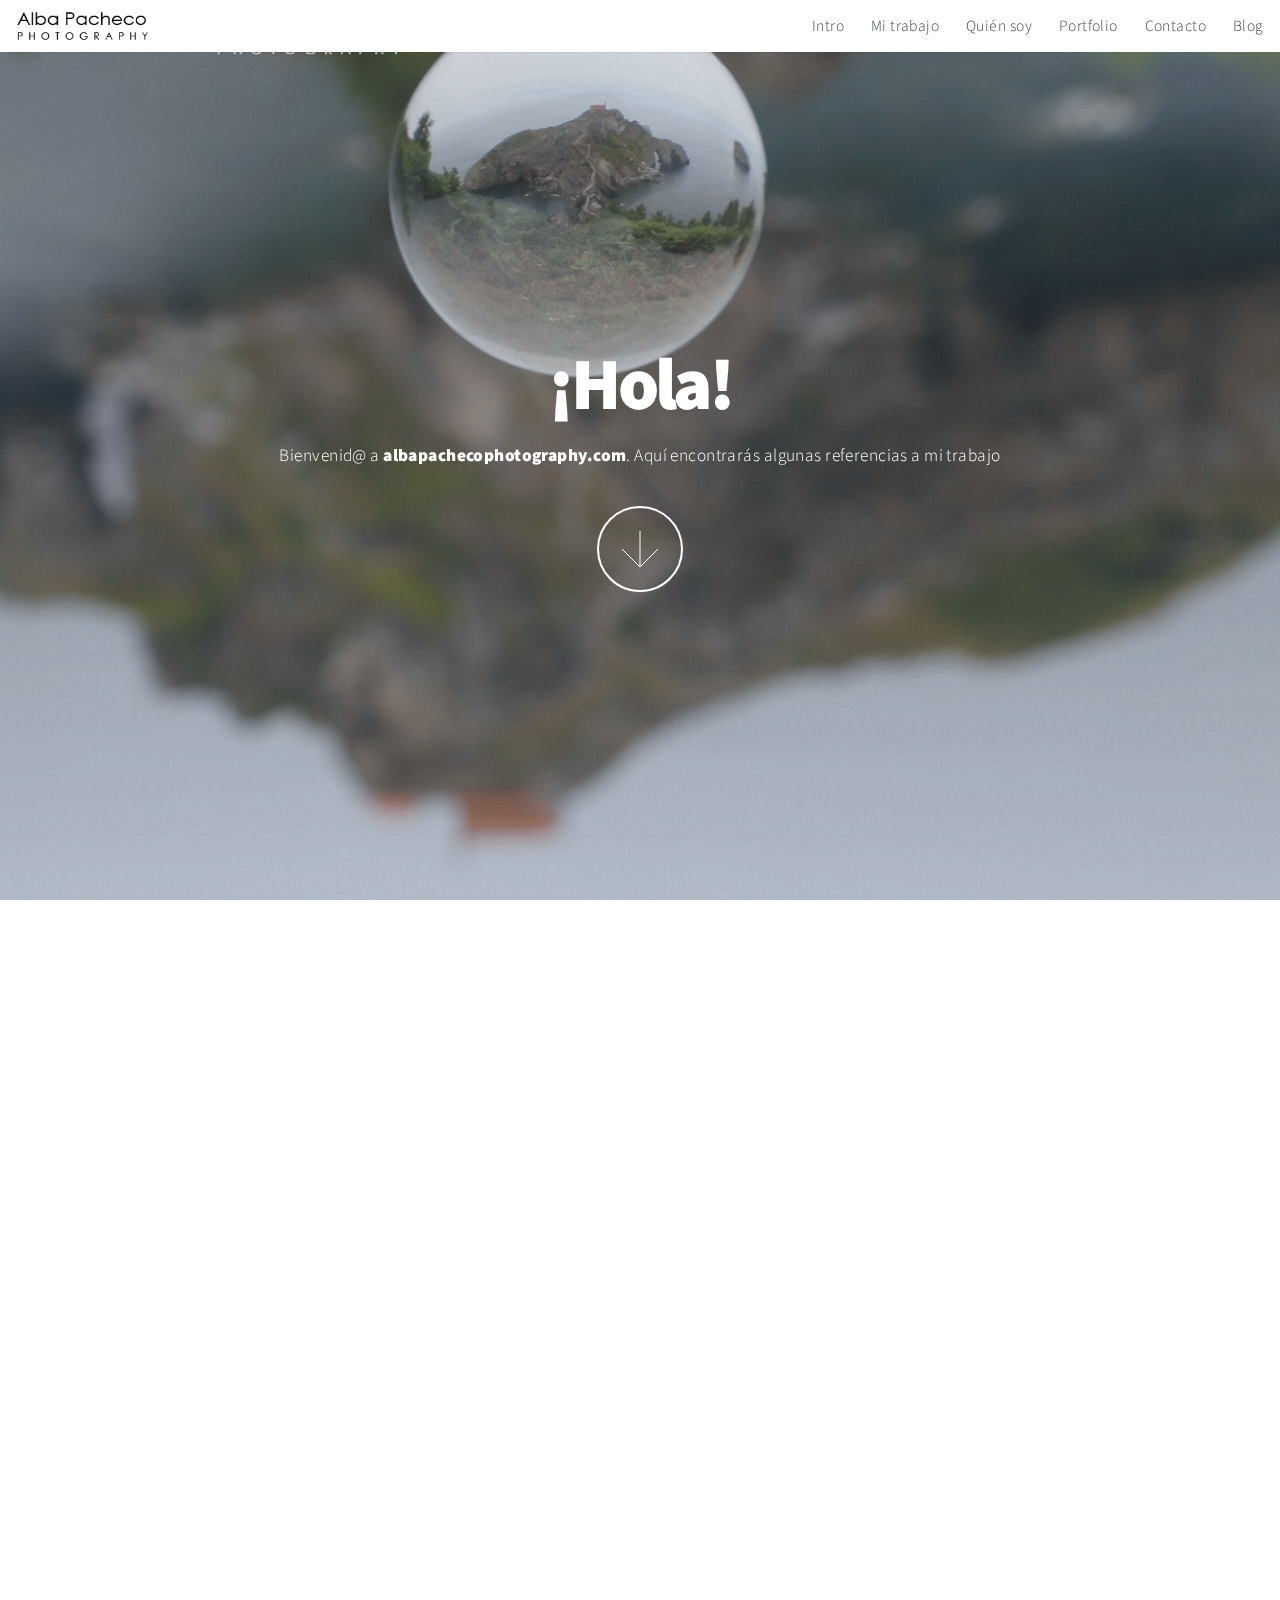
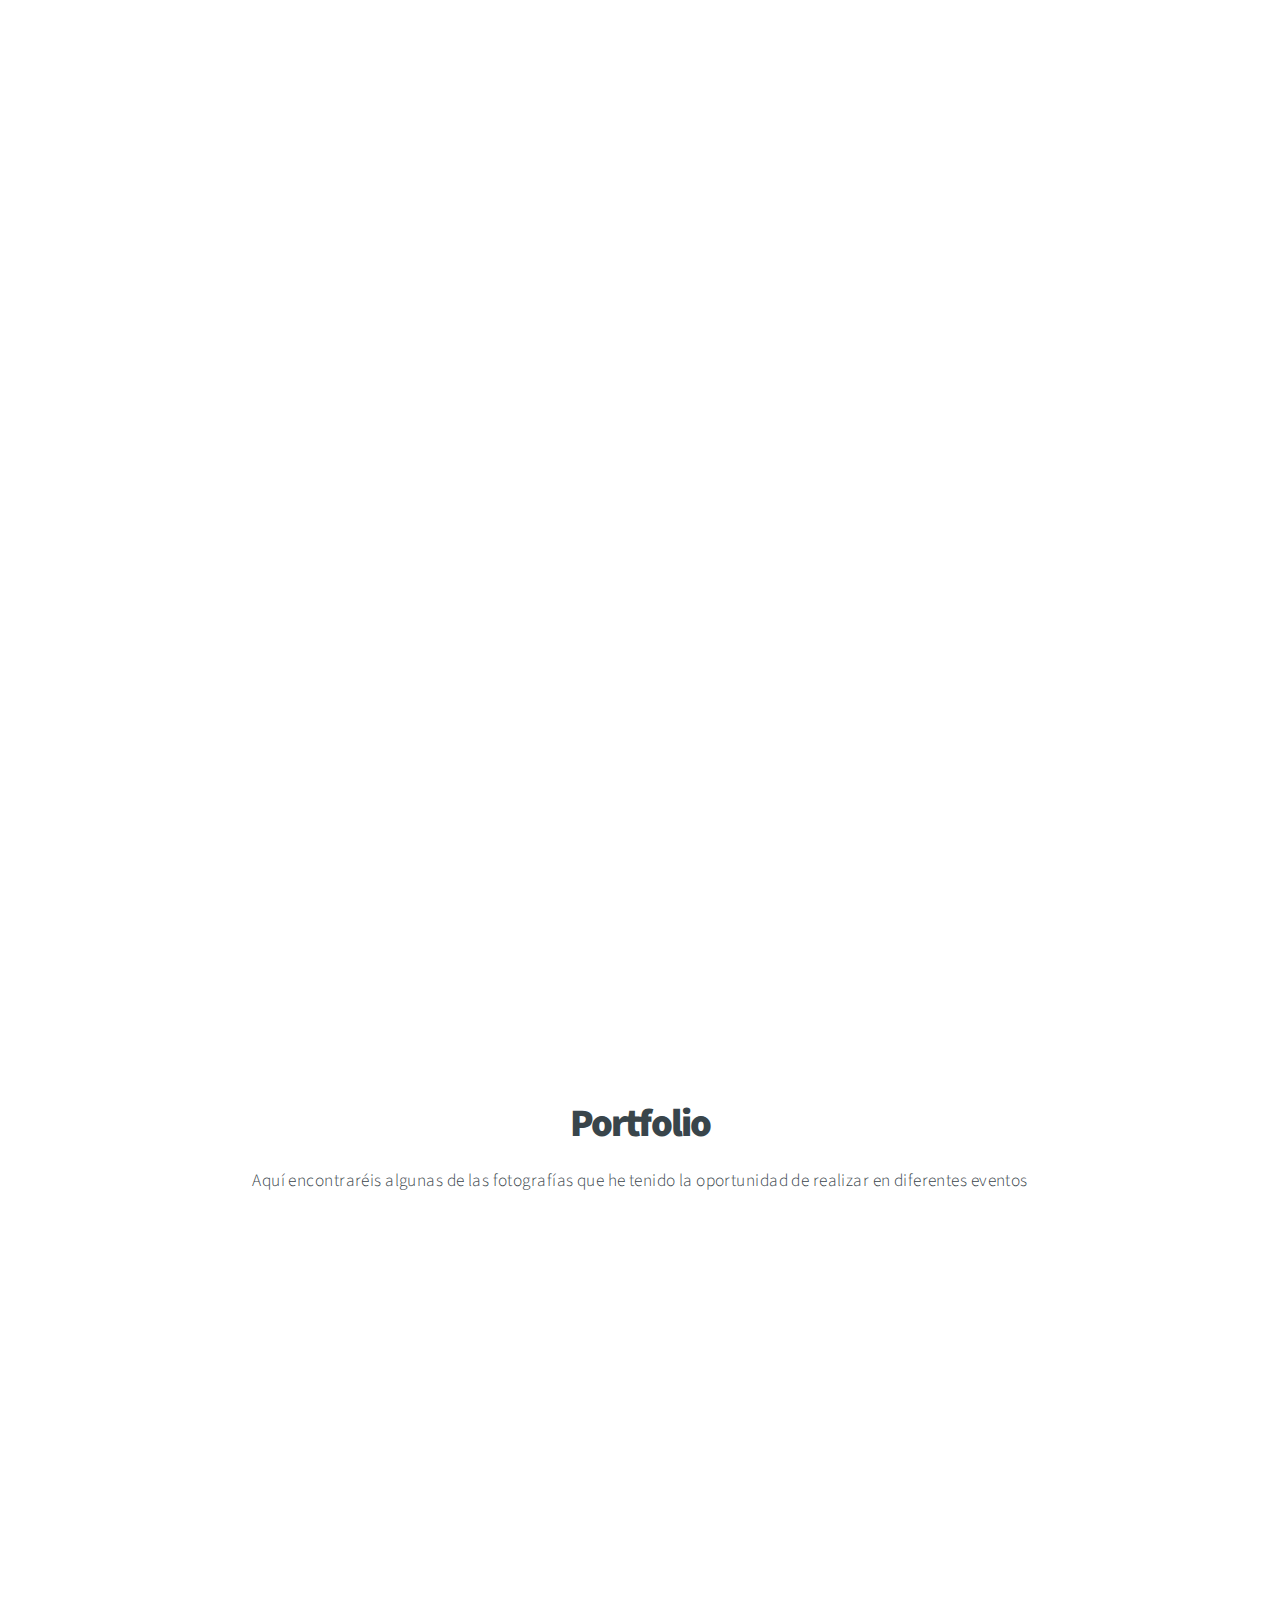
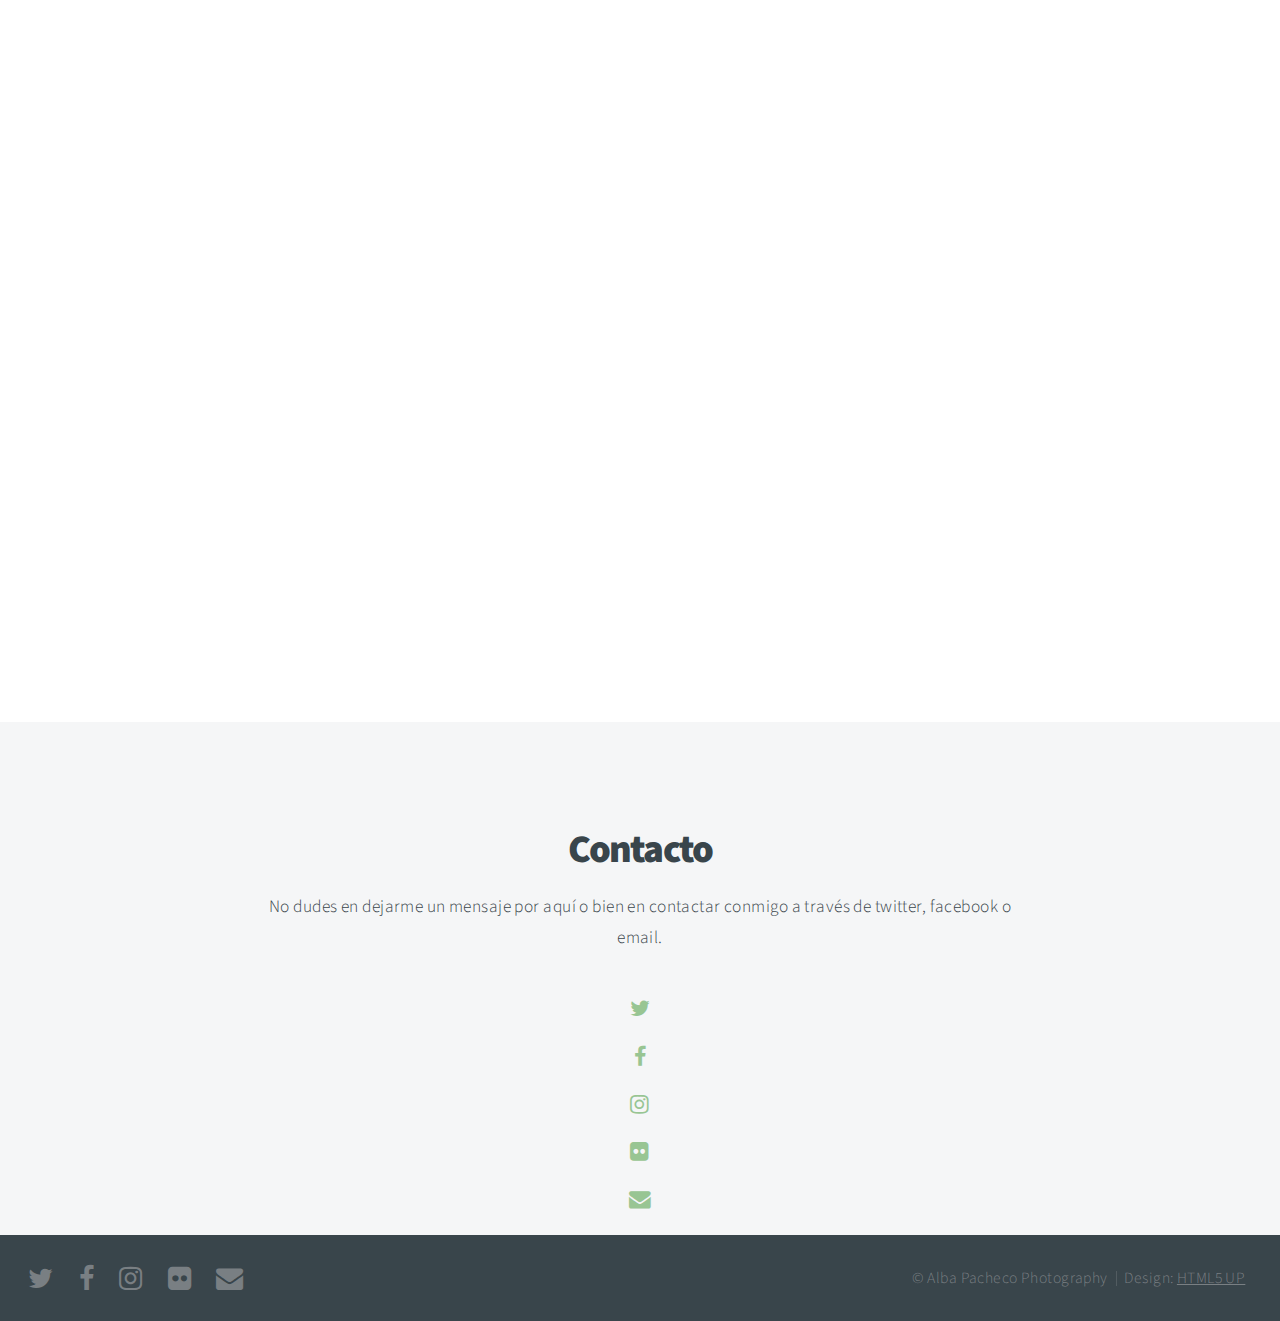
<file: index.html>
<!DOCTYPE HTML>
<!--
	Big Picture by HTML5 UP
	html5up.net | @ajlkn
	Free for personal and commercial use under the CCA 3.0 license (html5up.net/license)
-->
<html>
	<head>
		<title>Alba Pacheco Photography</title>
		<meta charset="utf-8" />
		<meta name="viewport" content="width=device-width, initial-scale=1" />
		<!--[if lte IE 8]><script src="assets/js/ie/html5shiv.js"></script><![endif]-->
		<link rel="stylesheet" href="assets/css/main.css" />
		<!--[if lte IE 8]><link rel="stylesheet" href="assets/css/ie8.css" /><![endif]-->
		<!--[if lte IE 9]><link rel="stylesheet" href="assets/css/ie9.css" /><![endif]-->
        <link rel="shortcut icon" type="image/ico" href="favicon.ico"/>
	</head>
	<body>

		<!-- Header -->
			<header id="header">
				<img src="images/logo.png" title="AlbaPachecoPhotography" alt="" />
				<nav>
					<ul>
						<li><a href="#intro">Intro</a></li>
						<li><a href="#one">Mi trabajo</a></li>
						<li><a href="#two">Quién soy</a></li>
						<li><a href="#work">Portfolio</a></li>
						<li><a href="#contact">Contacto</a></li>
						<li><a href="http://miesconditeysusfotos.blogspot.com.es/">Blog</a></li>							
					</ul>
				</nav>
			</header>

		<!-- Intro -->
			<section id="intro" class="main style1 dark fullscreen">
				<div class="content">
					<header>
						<h2>¡Hola!</h2>
					</header>
					<p>Bienvenid@ a <strong>albapachecophotography.com</strong>. Aquí encontrarás algunas referencias a mi trabajo</p>
					<footer>
						<a href="#one" class="button style2 down">More</a>
					</footer>
				</div>
			</section>

		<!-- One -->
			<section id="one" class="main style2 right dark fullscreen">
				<div class="content box style2">
					<header>
						<h2>Mi Trabajo</h2>
					</header>
					<p>Realizo fotografías en eventos deportivos, colaboro periódicamente con <a href="http://www.encancha.com/fotos/perfil218.html">encancha.com</a>,
                    donde también puedes encontrar mis fotografías. Además, realizo fotografías para <a href="http://www.duraninternational.com/"> Duran International Sports Management </a> </p>
				</div>
				<a href="#two" class="button style2 down anchored">Next</a>
			</section>

		<!-- Two -->
			<section id="two" class="main style2 left dark fullscreen">
				<div class="content box style2">
					<header>
						<h2>Quien Soy</h2>
					</header>
					<p>Alba Pacheco, amante de la fotografía y el baloncesto. Aprendiendo cada día más de este mundo. 
					<br>
					<br>Soy técnico de Laboratorio de Imagen (realizado en la escuela privada CES) y actualmente estoy cursando el Ciclo Superior de 
					Iluminación, Captación y Tratamiento de la Imagen en Móstoles</p>
				</div>
				<a href="#work" class="button style2 down anchored">Next</a>
			</section>

		<!-- Work -->
			<section id="work" class="main style3 primary">
				<div class="content">
					<header>
						<h2>Portfolio</h2>
						<p>Aquí encontraréis algunas de las fotografías que he tenido la oportunidad de realizar en diferentes eventos</p>
					</header>

					<!-- Gallery  -->
						<div class="gallery">
							<article class="from-left">
								<a href="images/fulls/01.jpg" class="image fit"><img src="images/thumbs/01.jpg" title="Selección Española de Baloncesto" alt="" /></a>
							</article>
							<article class="from-right">
								<a href="images/fulls/02chema6.jpg" class="image fit"><img src="images/thumbs/02chema6.jpg" title="Duran International Sports Management" alt="" /></a>
							</article>
							<article class="from-left">
								<a href="images/fulls/03.jpg" class="image fit"><img src="images/thumbs/03.jpg" title="Toy Story" alt="" /></a>
							</article>
							<article class="from-right">
								<a href="images/fulls/04.jpg" class="image fit"><img src="images/thumbs/04.jpg" title="San Mamés (Bilbao)" alt="" /></a>
							</article>
							<article class="from-left">
								<a href="images/fulls/05Mundial1.jpg" class="image fit"><img src="images/thumbs/05Mundial1.jpg" title="World Basketball Championship 2014 (Madrid)" alt="" /></a>
							</article>
							<article class="from-right">
								<a href="images/fulls/06Luka1.jpg" class="image fit"><img src="images/thumbs/06Luka1.jpg" title="Real Madrid" alt="" /></a>
							</article>
							<article class="from-left">
								<a href="images/fulls/07.jpg" class="image fit"><img src="images/thumbs/07.jpg" title="Amanecer (Almería)" alt="" /></a>
							</article>
							<article class="from-right">
								<a href="images/fulls/06.jpg" class="image fit"><img src="images/thumbs/06.jpg" title="Victoria Alada" alt="" /></a>
							</article>
						</div>

				</div>
			</section>
			
		<!-- Contact -->
			<section id="contact" class="main style3 secondary">
				<div class="content">
					<header>
						<h2>Contacto</h2>
						<p>No dudes en dejarme un mensaje por aquí o bien en contactar conmigo a través de twitter, facebook o email.</p>
					</header>
					<div class="contact">
						<ul class="contact_actions">
							<ul><a href="https://twitter.com/alba_pache" class="icon fa-twitter"><span class="label">Twitter</span></a></ul>
							<ul><a href="https://www.facebook.com/albapacheco.93" class="icon fa-facebook"><span class="label">Facebook</span></a></ul>
							<ul><a href="https://www.instagram.com/alba_pache" class="icon fa-instagram"><span class="label">Instagram</span></a></ul>	
							<ul><a href="https://www.flickr.com/photos/albapacheco/" class="icon fa-flickr"><span class="label">Flickr</span></a></ul>							
							<ul><a href="mailto:albapachecophotograpy@gmail.com" class="icon fa-envelope"><span class="label">Mail</span></a></ul>

						</ul>

					</div>
				</div>
			</section>

		<!-- Footer -->
			<footer id="footer">

				<!-- Icons -->
					<ul class="actions">
						<li><a href="https://twitter.com/alba_pache" class="icon fa-twitter"><span class="label">Twitter</span></a></li>
						<li><a href="https://www.facebook.com/albapacheco.93" class="icon fa-facebook"><span class="label">Facebook</span></a></li>
						<li><a href="https://www.instagram.com/alba_pache" class="icon fa-instagram"><span class="label">Instagram</span></a></li>
						<li><a href="https://www.flickr.com/photos/albapacheco/" class="icon fa-flickr"><span class="label">Flickr</span></a></li>						
						<li><a href="mailto:albapachecophotograpy@gmail.com" class="icon fa-envelope"><span class="label">Mail</span></a></li>
					</ul>

				<!-- Menu -->
					<ul class="menu">
						<li>&copy; Alba Pacheco Photography</li><li>Design: <a href="https://html5up.net">HTML5 UP</a></li>
					</ul>

			</footer>

		<!-- Scripts -->
			<script src="assets/js/jquery.min.js"></script>
			<script src="assets/js/jquery.poptrox.min.js"></script>
			<script src="assets/js/jquery.scrolly.min.js"></script>
			<script src="assets/js/jquery.scrollex.min.js"></script>
			<script src="assets/js/skel.min.js"></script>
			<script src="assets/js/util.js"></script>
			<!--[if lte IE 8]><script src="assets/js/ie/respond.min.js"></script><![endif]-->
			<script src="assets/js/main.js"></script>
			<script>
 				(function(i,s,o,g,r,a,m){i['GoogleAnalyticsObject']=r;i[r]=i[r]||function(){
				(i[r].q=i[r].q||[]).push(arguments)},i[r].l=1*new Date();a=s.createElement(o),
  				m=s.getElementsByTagName(o)[0];a.async=1;a.src=g;m.parentNode.insertBefore(a,m)
  				})(window,document,'script','https://www.google-analytics.com/analytics.js','ga');

  				ga('create', 'UA-87318954-1', 'auto');
  				ga('send', 'pageview');

			</script>

	</body>
</html>
</file>
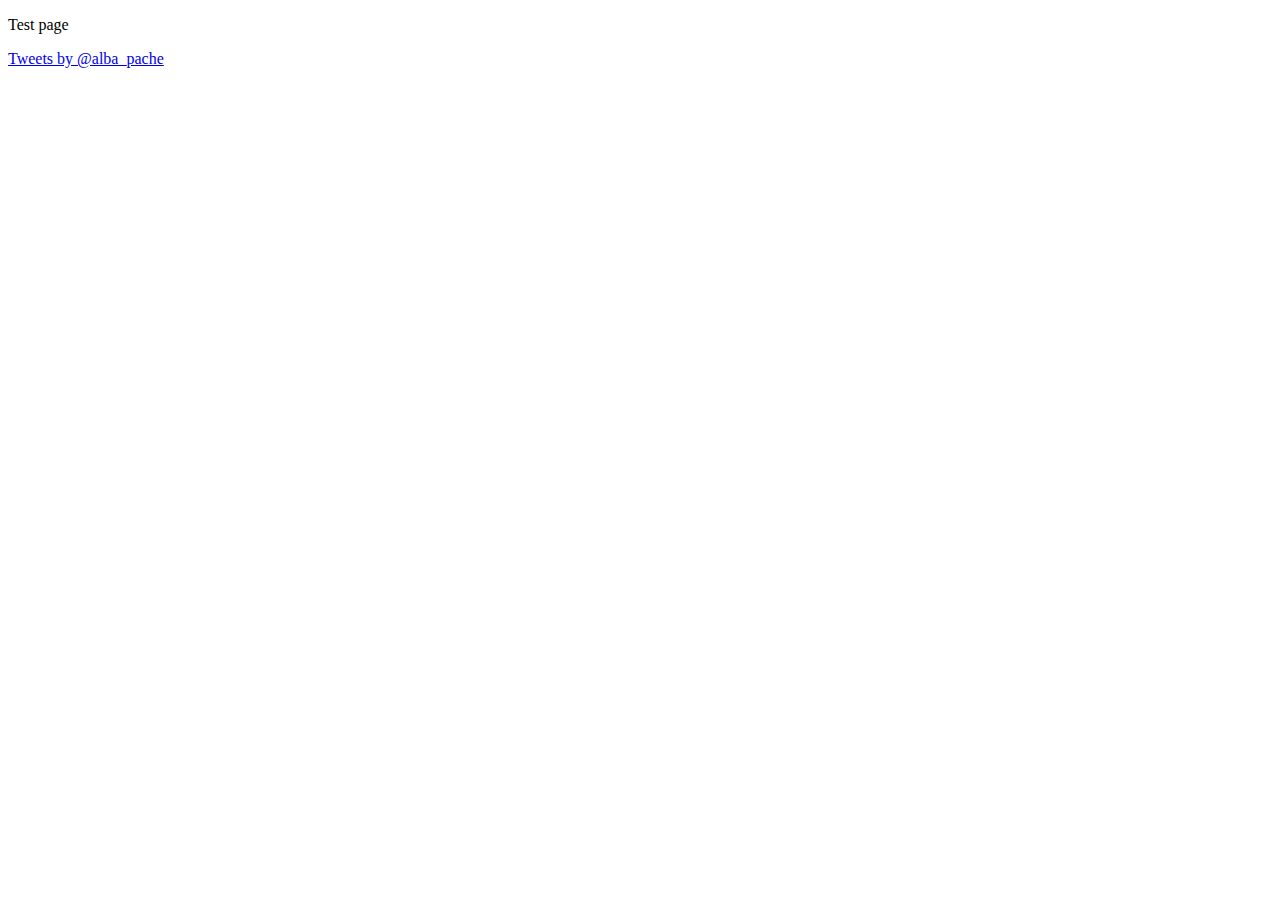
<file: test.html>
<!DOCTYPE HTML>
<html>
	<head>
		<title>Alba Pacheco Photography</title>
	</head>
	<body>
        <p>Test page</p>
        <a class="twitter-timeline"
              href="https://twitter.com/alba_pache">
            Tweets by @alba_pache
        </a>
	</body>
</html>
</file>
<file: assets/css/ie8.css>
/*
	Big Picture by HTML5 UP
	html5up.net | @ajlkn
	Free for personal and commercial use under the CCA 3.0 license (html5up.net/license)
*/

/* Form */

	form input[type="text"],
	form input[type="email"],
	form input[type="password"],
	form select,
	form textarea {
		position: relative;
		-ms-behavior: url("assets/js/ie/PIE.htc");
		border: solid 1px;
	}

/* Button */

	input[type="button"],
	input[type="submit"],
	input[type="reset"],
	.button,
	button {
		position: relative;
		-ms-behavior: url("assets/js/ie/PIE.htc");
	}

		input[type="button"].down,
		input[type="submit"].down,
		input[type="reset"].down,
		.button.down,
		button.down {
			text-indent: 0;
		}

/* Footer */

	#footer {
		color: #fff;
	}

/* Intro */

	#intro {
		-ms-behavior: url("assets/js/ie/backgroundsize.min.htc");
		background: url("../../images/intro.jpg");
		background-size: cover;
	}

		#intro .content {
			position: relative;
			z-index: 1;
		}

		#intro:after {
			content: '';
			background: url("images/overlay.png");
			width: 100%;
			height: 100%;
			position: absolute;
			left: 0;
			top: 0;
		}

/* One */

	#one {
		-ms-behavior: url("assets/js/ie/backgroundsize.min.htc");
		background: url("../../images/one.jpg");
		background-size: cover;
	}

		#one .content {
			position: relative;
			z-index: 1;
		}

		#one.left:before, #one.right:after {
			content: '';
			background: url("images/overlay.png");
			width: 100%;
			height: 100%;
			position: absolute;
			left: 0;
			top: 0;
		}

/* Two */

	#two {
		-ms-behavior: url("assets/js/ie/backgroundsize.min.htc");
		background: url("../../images/two.jpg");
		background-size: cover;
	}

		#two .content {
			position: relative;
			z-index: 1;
		}

		#two.left:before, #two.right:after {
			content: '';
			background: url("images/overlay.png");
			width: 100%;
			height: 100%;
			position: absolute;
			left: 0;
			top: 0;
		}
</file>
<file: assets/css/ie9.css>
/*
	Big Picture by HTML5 UP
	html5up.net | @ajlkn
	Free for personal and commercial use under the CCA 3.0 license (html5up.net/license)
*/

/* Loader */

	body:before, body:after {
		display: none !important;
	}

/* Gallery */

	.gallery:after {
		content: '';
		display: block;
		clear: both;
	}

	.gallery article {
		float: left;
	}

/* Main */

	.main.fullscreen {
		min-height: 0;
	}

	.main.style1 > .content {
		margin: 0 auto;
	}

/* Poptrox */

	.poptrox-popup .loader {
		display: none !important;
	}
</file>
<file: assets/css/main.css>
@import url("https://fonts.googleapis.com/css?family=Source+Sans+Pro:300,900");
@import url("font-awesome.min.css");

/*
	Big Picture by HTML5 UP
	html5up.net | @ajlkn
	Free for personal and commercial use under the CCA 3.0 license (html5up.net/license)
*/

/* Reset */

	html, body, div, span, applet, object, iframe, h1, h2, h3, h4, h5, h6, p, blockquote, pre, a, abbr, acronym, address, big, cite, code, del, dfn, em, img, ins, kbd, q, s, samp, small, strike, strong, sub, sup, tt, var, b, u, i, center, dl, dt, dd, ol, ul, li, fieldset, form, label, legend, table, caption, tbody, tfoot, thead, tr, th, td, article, aside, canvas, details, embed, figure, figcaption, footer, header, hgroup, menu, nav, output, ruby, section, summary, time, mark, audio, video {
		margin: 0;
		padding: 0;
		border: 0;
		font-size: 100%;
		font: inherit;
		vertical-align: baseline;
	}

	article, aside, details, figcaption, figure, footer, header, hgroup, menu, nav, section {
		display: block;
	}

	body {
		line-height: 1;
	}

	ol, ul {
		list-style: none;
	}

	blockquote, q {
		quotes: none;
	}

	blockquote:before, blockquote:after, q:before, q:after {
		content: '';
		content: none;
	}

	table {
		border-collapse: collapse;
		border-spacing: 0;
	}

	body {
		-webkit-text-size-adjust: none;
	}

/* Box Model */

	*, *:before, *:after {
		-moz-box-sizing: border-box;
		-webkit-box-sizing: border-box;
		box-sizing: border-box;
	}

/* Basic */

	@-ms-viewport {
		width: device-width;
	}

	html {
		height: 100%;
	}

	body {
		background: #ffffff;
		height: 100%;
		min-width: 320px;
	}

		body.is-loading *, body.is-loading *:before, body.is-loading *:after {
			-moz-animation: none !important;
			-webkit-animation: none !important;
			-ms-animation: none !important;
			animation: none !important;
			-moz-transition: none !important;
			-webkit-transition: none !important;
			-ms-transition: none !important;
			transition: none !important;
		}

/* Spinner */

	@-moz-keyframes spinner-rotate {
		0% {
			-moz-transform: scale(1) rotate(0deg);
			-webkit-transform: scale(1) rotate(0deg);
			-ms-transform: scale(1) rotate(0deg);
			transform: scale(1) rotate(0deg);
		}

		100% {
			-moz-transform: scale(1) rotate(360deg);
			-webkit-transform: scale(1) rotate(360deg);
			-ms-transform: scale(1) rotate(360deg);
			transform: scale(1) rotate(360deg);
		}
	}

	@-webkit-keyframes spinner-rotate {
		0% {
			-moz-transform: scale(1) rotate(0deg);
			-webkit-transform: scale(1) rotate(0deg);
			-ms-transform: scale(1) rotate(0deg);
			transform: scale(1) rotate(0deg);
		}

		100% {
			-moz-transform: scale(1) rotate(360deg);
			-webkit-transform: scale(1) rotate(360deg);
			-ms-transform: scale(1) rotate(360deg);
			transform: scale(1) rotate(360deg);
		}
	}

	@-ms-keyframes spinner-rotate {
		0% {
			-moz-transform: scale(1) rotate(0deg);
			-webkit-transform: scale(1) rotate(0deg);
			-ms-transform: scale(1) rotate(0deg);
			transform: scale(1) rotate(0deg);
		}

		100% {
			-moz-transform: scale(1) rotate(360deg);
			-webkit-transform: scale(1) rotate(360deg);
			-ms-transform: scale(1) rotate(360deg);
			transform: scale(1) rotate(360deg);
		}
	}

	@keyframes spinner-rotate {
		0% {
			-moz-transform: scale(1) rotate(0deg);
			-webkit-transform: scale(1) rotate(0deg);
			-ms-transform: scale(1) rotate(0deg);
			transform: scale(1) rotate(0deg);
		}

		100% {
			-moz-transform: scale(1) rotate(360deg);
			-webkit-transform: scale(1) rotate(360deg);
			-ms-transform: scale(1) rotate(360deg);
			transform: scale(1) rotate(360deg);
		}
	}

/* Loader */

	@-moz-keyframes spinner-show {
		0% {
			opacity: 0;
		}

		100% {
			opacity: 1;
		}
	}

	@-webkit-keyframes spinner-show {
		0% {
			opacity: 0;
		}

		100% {
			opacity: 1;
		}
	}

	@-ms-keyframes spinner-show {
		0% {
			opacity: 0;
		}

		100% {
			opacity: 1;
		}
	}

	@keyframes spinner-show {
		0% {
			opacity: 0;
		}

		100% {
			opacity: 1;
		}
	}

	@-moz-keyframes spinner-hide {
		0% {
			-moz-transform: scale(1) rotate(0deg);
			-webkit-transform: scale(1) rotate(0deg);
			-ms-transform: scale(1) rotate(0deg);
			transform: scale(1) rotate(0deg);
			color: #e5e6e7;
			z-index: 100001;
		}

		99% {
			-moz-transform: scale(0.5) rotate(360deg);
			-webkit-transform: scale(0.5) rotate(360deg);
			-ms-transform: scale(0.5) rotate(360deg);
			transform: scale(0.5) rotate(360deg);
			color: #e5e6e7;
			z-index: 100001;
		}

		100% {
			-moz-transform: scale(0.5) rotate(360deg);
			-webkit-transform: scale(0.5) rotate(360deg);
			-ms-transform: scale(0.5) rotate(360deg);
			transform: scale(0.5) rotate(360deg);
			color: #e5e6e7;
			z-index: -1;
		}
	}

	@-webkit-keyframes spinner-hide {
		0% {
			-moz-transform: scale(1) rotate(0deg);
			-webkit-transform: scale(1) rotate(0deg);
			-ms-transform: scale(1) rotate(0deg);
			transform: scale(1) rotate(0deg);
			color: #e5e6e7;
			z-index: 100001;
		}

		99% {
			-moz-transform: scale(0.5) rotate(360deg);
			-webkit-transform: scale(0.5) rotate(360deg);
			-ms-transform: scale(0.5) rotate(360deg);
			transform: scale(0.5) rotate(360deg);
			color: #e5e6e7;
			z-index: 100001;
		}

		100% {
			-moz-transform: scale(0.5) rotate(360deg);
			-webkit-transform: scale(0.5) rotate(360deg);
			-ms-transform: scale(0.5) rotate(360deg);
			transform: scale(0.5) rotate(360deg);
			color: #e5e6e7;
			z-index: -1;
		}
	}

	@-ms-keyframes spinner-hide {
		0% {
			-moz-transform: scale(1) rotate(0deg);
			-webkit-transform: scale(1) rotate(0deg);
			-ms-transform: scale(1) rotate(0deg);
			transform: scale(1) rotate(0deg);
			color: #e5e6e7;
			z-index: 100001;
		}

		99% {
			-moz-transform: scale(0.5) rotate(360deg);
			-webkit-transform: scale(0.5) rotate(360deg);
			-ms-transform: scale(0.5) rotate(360deg);
			transform: scale(0.5) rotate(360deg);
			color: #e5e6e7;
			z-index: 100001;
		}

		100% {
			-moz-transform: scale(0.5) rotate(360deg);
			-webkit-transform: scale(0.5) rotate(360deg);
			-ms-transform: scale(0.5) rotate(360deg);
			transform: scale(0.5) rotate(360deg);
			color: #e5e6e7;
			z-index: -1;
		}
	}

	@keyframes spinner-hide {
		0% {
			-moz-transform: scale(1) rotate(0deg);
			-webkit-transform: scale(1) rotate(0deg);
			-ms-transform: scale(1) rotate(0deg);
			transform: scale(1) rotate(0deg);
			color: #e5e6e7;
			z-index: 100001;
		}

		99% {
			-moz-transform: scale(0.5) rotate(360deg);
			-webkit-transform: scale(0.5) rotate(360deg);
			-ms-transform: scale(0.5) rotate(360deg);
			transform: scale(0.5) rotate(360deg);
			color: #e5e6e7;
			z-index: 100001;
		}

		100% {
			-moz-transform: scale(0.5) rotate(360deg);
			-webkit-transform: scale(0.5) rotate(360deg);
			-ms-transform: scale(0.5) rotate(360deg);
			transform: scale(0.5) rotate(360deg);
			color: #e5e6e7;
			z-index: -1;
		}
	}

	@-moz-keyframes overlay-hide {
		0% {
			opacity: 1;
			z-index: 100000;
		}

		15% {
			opacity: 1;
			z-index: 100000;
		}

		99% {
			opacity: 0;
			z-index: 100000;
		}

		100% {
			opacity: 0;
			z-index: -1;
		}
	}

	@-webkit-keyframes overlay-hide {
		0% {
			opacity: 1;
			z-index: 100000;
		}

		15% {
			opacity: 1;
			z-index: 100000;
		}

		99% {
			opacity: 0;
			z-index: 100000;
		}

		100% {
			opacity: 0;
			z-index: -1;
		}
	}

	@-ms-keyframes overlay-hide {
		0% {
			opacity: 1;
			z-index: 100000;
		}

		15% {
			opacity: 1;
			z-index: 100000;
		}

		99% {
			opacity: 0;
			z-index: 100000;
		}

		100% {
			opacity: 0;
			z-index: -1;
		}
	}

	@keyframes overlay-hide {
		0% {
			opacity: 1;
			z-index: 100000;
		}

		15% {
			opacity: 1;
			z-index: 100000;
		}

		99% {
			opacity: 0;
			z-index: 100000;
		}

		100% {
			opacity: 0;
			z-index: -1;
		}
	}

	body {
		text-decoration: none;
	}

		body:before {
			-moz-animation: spinner-show 1.5s 1 0.25s ease forwards, spinner-hide 0.25s ease-in-out forwards !important;
			-webkit-animation: spinner-show 1.5s 1 0.25s ease forwards, spinner-hide 0.25s ease-in-out forwards !important;
			-ms-animation: spinner-show 1.5s 1 0.25s ease forwards, spinner-hide 0.25s ease-in-out forwards !important;
			animation: spinner-show 1.5s 1 0.25s ease forwards, spinner-hide 0.25s ease-in-out forwards !important;
			-moz-transform-origin: 50% 50%;
			-webkit-transform-origin: 50% 50%;
			-ms-transform-origin: 50% 50%;
			transform-origin: 50% 50%;
			-moz-osx-font-smoothing: grayscale;
			-webkit-font-smoothing: antialiased;
			font-family: FontAwesome;
			font-style: normal;
			font-weight: normal;
			text-transform: none !important;
			color: #e5e6e7;
			content: '\f1ce';
			cursor: default;
			display: block;
			font-size: 2em;
			height: 2em;
			left: 50%;
			line-height: 2em;
			margin: -1em 0 0 -1em;
			opacity: 0;
			position: fixed;
			text-align: center;
			top: 50%;
			width: 2em;
			z-index: -1;
		}

		body:after {
			-moz-animation: overlay-hide 1.5s ease-in forwards !important;
			-webkit-animation: overlay-hide 1.5s ease-in forwards !important;
			-ms-animation: overlay-hide 1.5s ease-in forwards !important;
			animation: overlay-hide 1.5s ease-in forwards !important;
			background: #ffffff;
			content: '';
			display: block;
			height: 100%;
			left: 0;
			opacity: 0;
			position: fixed;
			top: 0;
			width: 100%;
			z-index: -1;
		}

		body.is-loading:before {
			-moz-animation: spinner-show 1.5s 1 0.25s ease forwards, spinner-rotate 0.75s infinite linear !important;
			-webkit-animation: spinner-show 1.5s 1 0.25s ease forwards, spinner-rotate 0.75s infinite linear !important;
			-ms-animation: spinner-show 1.5s 1 0.25s ease forwards, spinner-rotate 0.75s infinite linear !important;
			animation: spinner-show 1.5s 1 0.25s ease forwards, spinner-rotate 0.75s infinite linear !important;
			z-index: 100001;
		}

		body.is-loading:after {
			-moz-animation: none !important;
			-webkit-animation: none !important;
			-ms-animation: none !important;
			animation: none !important;
			opacity: 1;
			z-index: 100000;
		}

	@media (-webkit-min-device-pixel-ratio: 2) {

		body:before {
			line-height: 2.025em;
		}

	}

/* Type */

	body, input, textarea, select {
		font-family: "Source Sans Pro", "sans-serif";
		font-weight: 300;
		font-size: 18pt;
		line-height: 1.75em;
		color: #39454b;
		letter-spacing: 0.025em;
	}

		@media screen and (max-width: 1920px) {

			body, input, textarea, select {
				font-size: 17pt;
			}

		}

		@media screen and (max-width: 1680px) {

			body, input, textarea, select {
				font-size: 15pt;
			}

		}

		@media screen and (max-width: 1280px) {

			body, input, textarea, select {
				font-size: 13pt;
			}

		}

		@media screen and (max-width: 1000px) {

			body, input, textarea, select {
				font-size: 13pt;
			}

		}

		@media screen and (max-width: 736px) {

			body, input, textarea, select {
				font-size: 12pt;
				line-height: 1.5em;
			}

		}

	h1, h2, h3, h4, h5, h6 {
		font-weight: 900;
		color: inherit;
		letter-spacing: -0.0325em;
	}

		h1 a, h2 a, h3 a, h4 a, h5 a, h6 a {
			color: inherit;
			text-decoration: none;
		}

	h2 {
		font-size: 2.25em;
		line-height: 1.25em;
		letter-spacing: -0.05em;
	}

	@media screen and (max-width: 736px) {

		h2 {
			font-size: 1.5em;
		}

	}

	strong, b {
		font-weight: 900;
		color: inherit;
	}

	em, i {
		font-style: italic;
	}

	a {
		-moz-transition: color 0.2s ease-in-out;
		-webkit-transition: color 0.2s ease-in-out;
		-ms-transition: color 0.2s ease-in-out;
		transition: color 0.2s ease-in-out;
		color: #98c593;
	}

	sub {
		position: relative;
		top: 0.5em;
		font-size: 0.8em;
	}

	sup {
		position: relative;
		top: -0.5em;
		font-size: 0.8em;
	}

	hr {
		border: 0;
		border-top: solid 1px #e5e6e7;
	}

	blockquote {
		border-left: solid 0.5em #e5e6e7;
		padding: 1em 0 1em 2em;
		font-style: italic;
	}

	p, ul, ol, dl, table {
		margin-bottom: 1em;
	}

/* Box */

	.box {
		background: #ffffff;
		color: #39454b;
		padding: 2em;
	}

		.box > :last-child {
			margin-bottom: 0;
		}

		.box.style2 {
			padding: 3.5em 2.5em 3.5em 2.5em;
		}

		@media screen and (max-width: 736px) {

			.box {
				padding: 1em;
			}

				.box.style2 {
					padding: 1.5em 1.25em 1.5em 1.25em;
					background-color: rgba(255, 255, 255, 0.9);
				}

		}

/* Button */

	input[type="button"],
	input[type="submit"],
	input[type="reset"],
	.button,
	button {
		-moz-appearance: none;
		-webkit-appearance: none;
		-ms-appearance: none;
		appearance: none;
		-moz-transition: background-color 0.2s ease-in-out;
		-webkit-transition: background-color 0.2s ease-in-out;
		-ms-transition: background-color 0.2s ease-in-out;
		transition: background-color 0.2s ease-in-out;
		background-color: #98c593;
		border: 0;
		border-radius: 3.5em;
		color: #ffffff;
		cursor: pointer;
		display: inline-block;
		height: 3.5em;
		line-height: 3.5em;
		outline: 0;
		padding: 0 2em 0 2em;
		position: relative;
		text-align: center;
		text-decoration: none;
	}

		input[type="button"].down,
		input[type="submit"].down,
		input[type="reset"].down,
		.button.down,
		button.down {
			width: 5em;
			height: 5em;
			line-height: 4.5em;
			padding: 0;
			background-image: url("images/dark-arrow.svg");
			background-position: center center;
			background-repeat: no-repeat;
			text-indent: -10em;
			overflow: hidden;
		}

			input[type="button"].down.anchored,
			input[type="submit"].down.anchored,
			input[type="reset"].down.anchored,
			.button.down.anchored,
			button.down.anchored {
				bottom: 0;
				border-bottom: 0;
				border-radius: 3em 3em 0 0;
				height: 4.5em;
				margin-left: -2.5em;
			}

		input[type="button"].anchored,
		input[type="submit"].anchored,
		input[type="reset"].anchored,
		.button.anchored,
		button.anchored {
			position: absolute;
			left: 50%;
		}

		input[type="button"]:hover,
		input[type="submit"]:hover,
		input[type="reset"]:hover,
		.button:hover,
		button:hover {
			background-color: #a8cea4;
		}

		input[type="button"]:active,
		input[type="submit"]:active,
		input[type="reset"]:active,
		.button:active,
		button:active {
			background-color: #88bc82;
		}

		input[type="button"].style2,
		input[type="submit"].style2,
		input[type="reset"].style2,
		.button.style2,
		button.style2 {
			background-color: transparent;
			border: solid 2px #e5e6e7;
			color: inherit;
		}

			input[type="button"].style2:hover,
			input[type="submit"].style2:hover,
			input[type="reset"].style2:hover,
			.button.style2:hover,
			button.style2:hover {
				background-color: rgba(229, 230, 231, 0.25);
			}

			input[type="button"].style2:active,
			input[type="submit"].style2:active,
			input[type="reset"].style2:active,
			.button.style2:active,
			button.style2:active {
				background-color: rgba(229, 230, 231, 0.375);
			}

			input[type="button"].style2.down,
			input[type="submit"].style2.down,
			input[type="reset"].style2.down,
			.button.style2.down,
			button.style2.down {
				background-image: url("images/arrow.svg");
			}

/* Form */

	form {
		margin: 0 0 2em 0;
	}

		form .field {
			margin: 0 0 1.5em 0;
		}

			form .field.half {
				width: 50%;
				float: left;
				padding: 0 0 0 0.75em;
			}

				form .field.half.first {
					padding: 0 0.75em 0 0;
				}

		form > .actions {
			margin: 1.5em 0 0 0 !important;
		}

		@media screen and (max-width: 736px) {

			form .field {
				margin: 0 0 1em 0;
			}

				form .field.half {
					padding: 0 0 0 0.5em;
				}

					form .field.half.first {
						padding: 0 0.5em 0 0;
					}

			form > .actions {
				margin: 1em 0 0 0 !important;
			}

		}

		@media screen and (max-width: 480px) {

			form .field.half {
				width: 100%;
				float: none;
				padding: 0;
			}

				form .field.half.first {
					padding: 0;
				}

		}

	label {
		display: block;
	}

	input[type="text"],
	input[type="password"],
	input[type="email"],
	input[type="tel"],
	input[type="phone"],
	input[type="search"],
	select,
	textarea {
		-moz-appearance: none;
		-webkit-appearance: none;
		-ms-appearance: none;
		appearance: none;
		-moz-transition: border-color 0.2s ease-in-out, color 0.2s ease-in-out;
		-webkit-transition: border-color 0.2s ease-in-out, color 0.2s ease-in-out;
		-ms-transition: border-color 0.2s ease-in-out, color 0.2s ease-in-out;
		transition: border-color 0.2s ease-in-out, color 0.2s ease-in-out;
		color: #39454b;
		display: block;
		width: 100%;
		padding: 0.65em 0.75em;
		background: none;
		border: solid 2px #e5e6e7;
		color: inherit;
		border-radius: 0.5em;
		outline: none;
	}

		input[type="text"]:focus,
		input[type="password"]:focus,
		input[type="email"]:focus,
		input[type="tel"]:focus,
		input[type="phone"]:focus,
		input[type="search"]:focus,
		select:focus,
		textarea:focus {
			border-color: #9ac8e9;
		}

	input[type="text"],
	input[type="password"],
	input[type="email"],
	input[type="tel"],
	input[type="phone"],
	input[type="search"],
	select {
		line-height: 1.35em;
	}

	textarea {
		min-height: 8em;
	}

	::-moz-focus-inner {
		border: 0;
	}

	::-webkit-input-placeholder {
		opacity: 0.375;
	}

	:-moz-placeholder {
		opacity: 0.375;
	}

	::-moz-placeholder {
		opacity: 0.375;
	}

	:-ms-input-placeholder {
		opacity: 0.375;
	}

	.formerize-placeholder {
		opacity: 0.375;
	}

/* Icon */

	.icon {
		text-decoration: none;
	}

		.icon:before {
			display: inline-block;
			font-family: FontAwesome;
			font-size: 1.25em;
			text-decoration: none;
			font-style: normal;
			font-weight: normal;
			line-height: 1;
			-webkit-font-smoothing: antialiased;
			-moz-osx-font-smoothing: grayscale;
		}

		.icon > .label {
			display: none;
		}

/* Image */

	.image {
		position: relative;
		display: inline-block;
	}

		.image:before {
			content: '';
			position: absolute;
			left: 0;
			top: 0;
			width: 100%;
			height: 100%;
		}

		.image img {
			display: block;
			width: 100%;
		}

		.image.featured {
			display: block;
			width: 100%;
			margin: 0 0 2em 0;
		}

		.image.fit {
			display: block;
			width: 100%;
		}

		.image.left {
			float: left;
			margin: 0 2em 2em 0;
		}

		.image.centered {
			display: block;
			margin: 0 0 2em 0;
		}

			.image.centered img {
				margin: 0 auto;
				width: auto;
			}

/* List */

	ul.default {
		list-style: disc;
		padding-left: 1em;
	}

		ul.default li {
			padding-left: 0.5em;
		}

	ul.icons {
		cursor: default;
	}

		ul.icons li {
			display: inline-block;
		}

		ul.icons a {
			display: inline-block;
			width: 2em;
			height: 2em;
			line-height: 2em;
			text-align: center;
			border: 0;
		}

	ul.menu {
		cursor: default;
	}

		ul.menu li {
			display: inline-block;
			line-height: 1em;
			border-left: solid 1px #e5e6e7;
			padding: 0 0 0 0.5em;
			margin: 0 0 0 0.5em;
		}

			ul.menu li:first-child {
				border-left: 0;
				padding-left: 0;
				margin-left: 0;
			}

	ul.actions {
		cursor: default;
	}

		ul.actions li {
			display: inline-block;
			margin: 0 0 0 0.5em;
		}

			ul.actions li:first-child {
				margin-left: 0;
			}

	ol.default {
		list-style: decimal;
		padding-left: 1.25em;
	}

		ol.default li {
			padding-left: 0.25em;
		}

/* Sections/Article */

	header {
		margin-bottom: 1em;
	}

		header p {
			display: block;
			margin: 1em 0 0 0;
			padding: 0 0 0.5em 0;
		}

	footer {
		margin-top: 2em;
	}

/* Table */

	table {
		width: 100%;
	}

		table.default {
			width: 100%;
		}

			table.default tbody tr:nth-child(2n+2) {
				background: rgba(229, 230, 231, 0.5);
			}

			table.default td {
				padding: 0.5em 1em 0.5em 1em;
			}

			table.default th {
				text-align: left;
				font-weight: 900;
				padding: 0.5em 1em 0.5em 1em;
			}

			table.default thead {
				background: #39454b;
				color: #ffffff;
			}

			table.default tfoot {
				background: #e5e6e7;
			}

/* Poptrox */

	.poptrox-popup {
		-moz-box-sizing: content-box;
		-webkit-box-sizing: content-box;
		-ms-box-sizing: content-box;
		box-sizing: content-box;
		background: #fff;
		padding-bottom: 3em;
		box-shadow: 0 0.1em 0.15em 0 rgba(0, 0, 0, 0.15);
	}

		.poptrox-popup .loader {
			position: absolute;
			top: 50%;
			left: 50%;
			margin: -1em 0 0 -1em;
			width: 2em;
			height: 2em;
			display: block;
			font-size: 2em;
		}

			.poptrox-popup .loader:before {
				-moz-animation: spinner-rotate 0.75s infinite linear !important;
				-webkit-animation: spinner-rotate 0.75s infinite linear !important;
				-ms-animation: spinner-rotate 0.75s infinite linear !important;
				animation: spinner-rotate 0.75s infinite linear !important;
				-moz-osx-font-smoothing: grayscale;
				-webkit-font-smoothing: antialiased;
				font-family: FontAwesome;
				font-style: normal;
				font-weight: normal;
				text-transform: none !important;
				color: #e5e6e7;
				content: '\f1ce';
				cursor: default;
				display: block;
				height: 2em;
				left: 0;
				line-height: 2em;
				position: absolute;
				text-align: center;
				top: 0;
				width: 2em;
			}

		.poptrox-popup .caption {
			position: absolute;
			bottom: 0;
			left: 0;
			background: #ffffff;
			width: 100%;
			height: 3em;
			line-height: 2.8em;
			text-align: center;
			cursor: default;
			z-index: 1;
			font-size: 0.9em;
		}

		.poptrox-popup .nav-next,
		.poptrox-popup .nav-previous {
			-moz-transition: opacity 0.2s ease-in-out;
			-webkit-transition: opacity 0.2s ease-in-out;
			-ms-transition: opacity 0.2s ease-in-out;
			transition: opacity 0.2s ease-in-out;
			position: absolute;
			top: 0;
			width: 50%;
			height: 100%;
			opacity: 0;
			cursor: pointer;
			background: rgba(0, 0, 0, 0.01);
			-webkit-tap-highlight-color: rgba(255, 255, 255, 0);
		}

		.poptrox-popup .nav-next:before,
		.poptrox-popup .nav-previous:before {
			content: '';
			position: absolute;
			width: 96px;
			height: 64px;
			background: url("images/poptrox-nav.svg");
			top: calc(50% - 1.5em);
			margin: -32px 0 0 0;
		}

		.poptrox-popup:hover .nav-next,
		.poptrox-popup:hover .nav-previous {
			opacity: 0.5;
		}

		.poptrox-popup:hover .nav-next:hover,
		.poptrox-popup:hover .nav-previous:hover {
			opacity: 1.0;
		}

		.poptrox-popup .nav-previous:before {
			-moz-transform: scaleX(-1);
			-webkit-transform: scaleX(-1);
			-ms-transform: scaleX(-1);
			transform: scaleX(-1);
			-ms-filter: "FlipH";
			filter: FlipH;
		}

		.poptrox-popup .nav-next {
			right: 0;
		}

			.poptrox-popup .nav-next:before {
				right: 0;
			}

		.poptrox-popup .nav-previous {
			left: 0;
		}

			.poptrox-popup .nav-previous:before {
				left: 0;
			}

		.poptrox-popup .closer {
			-moz-transition: opacity 0.2s ease-in-out;
			-webkit-transition: opacity 0.2s ease-in-out;
			-ms-transition: opacity 0.2s ease-in-out;
			transition: opacity 0.2s ease-in-out;
			position: absolute;
			top: 0;
			right: 0;
			width: 64px;
			height: 64px;
			text-indent: -9999px;
			z-index: 2;
			opacity: 0;
			-webkit-tap-highlight-color: rgba(255, 255, 255, 0);
		}

			.poptrox-popup .closer:before {
				content: '';
				display: block;
				position: absolute;
				right: 16px;
				top: 16px;
				width: 40px;
				height: 40px;
				border-radius: 100%;
				box-shadow: inset 0 0 0 2px #fff;
				background: url("images/poptrox-closer.svg") center center;
				color: #ffffff !important;
			}

		.poptrox-popup:hover .closer {
			opacity: 0.5;
		}

			.poptrox-popup:hover .closer:hover {
				opacity: 1.0;
			}

		body.is-touch .poptrox-popup .nav-next,
		body.is-touch .poptrox-popup .nav-previous,
		body.is-touch .poptrox-popup .closer {
			opacity: 1.0 !important;
		}

		@media screen and (max-width: 736px) {

			.poptrox-popup .nav-next:before,
			.poptrox-popup .nav-previous:before {
				width: 48px;
				height: 32px;
				background-size: contain;
				margin: -16px 0 0 0;
			}

			.poptrox-popup .closer:before {
				right: 12px;
				top: 12px;
				width: 20px;
				height: 20px;
				box-shadow: inset 0 0 0 1px #fff;
				background-size: contain;
				opacity: 0.65;
			}

		}

/* Gallery */

	.gallery {
		display: -moz-flex;
		display: -webkit-flex;
		display: -ms-flex;
		display: flex;
		-moz-flex-wrap: wrap;
		-webkit-flex-wrap: wrap;
		-ms-flex-wrap: wrap;
		flex-wrap: wrap;
		width: 45em;
		max-width: 100%;
		margin: 0 auto 2em auto;
	}

		.gallery article {
			-moz-transition: -moz-transform 1s ease, opacity 1s ease;
			-webkit-transition: -webkit-transform 1s ease, opacity 1s ease;
			-ms-transition: -ms-transform 1s ease, opacity 1s ease;
			transition: transform 1s ease, opacity 1s ease;
			-moz-transform: translateX(0);
			-webkit-transform: translateX(0);
			-ms-transform: translateX(0);
			transform: translateX(0);
			width: 50%;
			position: relative;
			opacity: 1.0;
		}

			.gallery article .image {
				margin: 0;
				display: block;
			}

			.gallery article:nth-last-child(1n) {
				-moz-transition-delay: 0.05s;
				-webkit-transition-delay: 0.05s;
				-ms-transition-delay: 0.05s;
				transition-delay: 0.05s;
			}

			.gallery article:nth-last-child(2n) {
				-moz-transition-delay: 0.05s;
				-webkit-transition-delay: 0.05s;
				-ms-transition-delay: 0.05s;
				transition-delay: 0.05s;
			}

			.gallery article:nth-last-child(2n) {
				-moz-transition-delay: 0.1s;
				-webkit-transition-delay: 0.1s;
				-ms-transition-delay: 0.1s;
				transition-delay: 0.1s;
			}

			.gallery article:nth-last-child(3n) {
				-moz-transition-delay: 0.1s;
				-webkit-transition-delay: 0.1s;
				-ms-transition-delay: 0.1s;
				transition-delay: 0.1s;
			}

			.gallery article:nth-last-child(3n) {
				-moz-transition-delay: 0.15s;
				-webkit-transition-delay: 0.15s;
				-ms-transition-delay: 0.15s;
				transition-delay: 0.15s;
			}

			.gallery article:nth-last-child(4n) {
				-moz-transition-delay: 0.15s;
				-webkit-transition-delay: 0.15s;
				-ms-transition-delay: 0.15s;
				transition-delay: 0.15s;
			}

			.gallery article:nth-last-child(4n) {
				-moz-transition-delay: 0.2s;
				-webkit-transition-delay: 0.2s;
				-ms-transition-delay: 0.2s;
				transition-delay: 0.2s;
			}

			.gallery article:nth-last-child(5n) {
				-moz-transition-delay: 0.2s;
				-webkit-transition-delay: 0.2s;
				-ms-transition-delay: 0.2s;
				transition-delay: 0.2s;
			}

			.gallery article:nth-last-child(5n) {
				-moz-transition-delay: 0.25s;
				-webkit-transition-delay: 0.25s;
				-ms-transition-delay: 0.25s;
				transition-delay: 0.25s;
			}

			.gallery article:nth-last-child(6n) {
				-moz-transition-delay: 0.25s;
				-webkit-transition-delay: 0.25s;
				-ms-transition-delay: 0.25s;
				transition-delay: 0.25s;
			}

			.gallery article:nth-last-child(6n) {
				-moz-transition-delay: 0.3s;
				-webkit-transition-delay: 0.3s;
				-ms-transition-delay: 0.3s;
				transition-delay: 0.3s;
			}

			.gallery article:nth-last-child(7n) {
				-moz-transition-delay: 0.3s;
				-webkit-transition-delay: 0.3s;
				-ms-transition-delay: 0.3s;
				transition-delay: 0.3s;
			}

			.gallery article:nth-last-child(7n) {
				-moz-transition-delay: 0.35s;
				-webkit-transition-delay: 0.35s;
				-ms-transition-delay: 0.35s;
				transition-delay: 0.35s;
			}

			.gallery article:nth-last-child(8n) {
				-moz-transition-delay: 0.35s;
				-webkit-transition-delay: 0.35s;
				-ms-transition-delay: 0.35s;
				transition-delay: 0.35s;
			}

			.gallery article:nth-last-child(8n) {
				-moz-transition-delay: 0.4s;
				-webkit-transition-delay: 0.4s;
				-ms-transition-delay: 0.4s;
				transition-delay: 0.4s;
			}

			.gallery article:nth-last-child(9n) {
				-moz-transition-delay: 0.4s;
				-webkit-transition-delay: 0.4s;
				-ms-transition-delay: 0.4s;
				transition-delay: 0.4s;
			}

			.gallery article:nth-last-child(9n) {
				-moz-transition-delay: 0.45s;
				-webkit-transition-delay: 0.45s;
				-ms-transition-delay: 0.45s;
				transition-delay: 0.45s;
			}

			.gallery article:nth-last-child(10n) {
				-moz-transition-delay: 0.45s;
				-webkit-transition-delay: 0.45s;
				-ms-transition-delay: 0.45s;
				transition-delay: 0.45s;
			}

			.gallery article:nth-last-child(10n) {
				-moz-transition-delay: 0.5s;
				-webkit-transition-delay: 0.5s;
				-ms-transition-delay: 0.5s;
				transition-delay: 0.5s;
			}

			.gallery article:nth-last-child(11n) {
				-moz-transition-delay: 0.5s;
				-webkit-transition-delay: 0.5s;
				-ms-transition-delay: 0.5s;
				transition-delay: 0.5s;
			}

			.gallery article:nth-last-child(11n) {
				-moz-transition-delay: 0.55s;
				-webkit-transition-delay: 0.55s;
				-ms-transition-delay: 0.55s;
				transition-delay: 0.55s;
			}

			.gallery article:nth-last-child(12n) {
				-moz-transition-delay: 0.55s;
				-webkit-transition-delay: 0.55s;
				-ms-transition-delay: 0.55s;
				transition-delay: 0.55s;
			}

			.gallery article:nth-last-child(12n) {
				-moz-transition-delay: 0.6s;
				-webkit-transition-delay: 0.6s;
				-ms-transition-delay: 0.6s;
				transition-delay: 0.6s;
			}

			.gallery article:nth-last-child(13n) {
				-moz-transition-delay: 0.6s;
				-webkit-transition-delay: 0.6s;
				-ms-transition-delay: 0.6s;
				transition-delay: 0.6s;
			}

			.gallery article:nth-last-child(13n) {
				-moz-transition-delay: 0.65s;
				-webkit-transition-delay: 0.65s;
				-ms-transition-delay: 0.65s;
				transition-delay: 0.65s;
			}

			.gallery article:nth-last-child(14n) {
				-moz-transition-delay: 0.65s;
				-webkit-transition-delay: 0.65s;
				-ms-transition-delay: 0.65s;
				transition-delay: 0.65s;
			}

			.gallery article:nth-last-child(14n) {
				-moz-transition-delay: 0.7s;
				-webkit-transition-delay: 0.7s;
				-ms-transition-delay: 0.7s;
				transition-delay: 0.7s;
			}

			.gallery article:nth-last-child(15n) {
				-moz-transition-delay: 0.7s;
				-webkit-transition-delay: 0.7s;
				-ms-transition-delay: 0.7s;
				transition-delay: 0.7s;
			}

			.gallery article:nth-last-child(15n) {
				-moz-transition-delay: 0.75s;
				-webkit-transition-delay: 0.75s;
				-ms-transition-delay: 0.75s;
				transition-delay: 0.75s;
			}

			.gallery article:nth-last-child(16n) {
				-moz-transition-delay: 0.75s;
				-webkit-transition-delay: 0.75s;
				-ms-transition-delay: 0.75s;
				transition-delay: 0.75s;
			}

			.gallery article:nth-last-child(16n) {
				-moz-transition-delay: 0.8s;
				-webkit-transition-delay: 0.8s;
				-ms-transition-delay: 0.8s;
				transition-delay: 0.8s;
			}

			.gallery article:nth-last-child(17n) {
				-moz-transition-delay: 0.8s;
				-webkit-transition-delay: 0.8s;
				-ms-transition-delay: 0.8s;
				transition-delay: 0.8s;
			}

			.gallery article:nth-last-child(17n) {
				-moz-transition-delay: 0.85s;
				-webkit-transition-delay: 0.85s;
				-ms-transition-delay: 0.85s;
				transition-delay: 0.85s;
			}

			.gallery article:nth-last-child(18n) {
				-moz-transition-delay: 0.85s;
				-webkit-transition-delay: 0.85s;
				-ms-transition-delay: 0.85s;
				transition-delay: 0.85s;
			}

			.gallery article:nth-last-child(18n) {
				-moz-transition-delay: 0.9s;
				-webkit-transition-delay: 0.9s;
				-ms-transition-delay: 0.9s;
				transition-delay: 0.9s;
			}

			.gallery article:nth-last-child(19n) {
				-moz-transition-delay: 0.9s;
				-webkit-transition-delay: 0.9s;
				-ms-transition-delay: 0.9s;
				transition-delay: 0.9s;
			}

			.gallery article:nth-last-child(19n) {
				-moz-transition-delay: 0.95s;
				-webkit-transition-delay: 0.95s;
				-ms-transition-delay: 0.95s;
				transition-delay: 0.95s;
			}

			.gallery article:nth-last-child(20n) {
				-moz-transition-delay: 0.95s;
				-webkit-transition-delay: 0.95s;
				-ms-transition-delay: 0.95s;
				transition-delay: 0.95s;
			}

			.gallery article:nth-last-child(20n) {
				-moz-transition-delay: 1s;
				-webkit-transition-delay: 1s;
				-ms-transition-delay: 1s;
				transition-delay: 1s;
			}

			.gallery article:nth-last-child(21n) {
				-moz-transition-delay: 1s;
				-webkit-transition-delay: 1s;
				-ms-transition-delay: 1s;
				transition-delay: 1s;
			}

			.gallery article:nth-last-child(21n) {
				-moz-transition-delay: 1.05s;
				-webkit-transition-delay: 1.05s;
				-ms-transition-delay: 1.05s;
				transition-delay: 1.05s;
			}

			.gallery article:nth-last-child(22n) {
				-moz-transition-delay: 1.05s;
				-webkit-transition-delay: 1.05s;
				-ms-transition-delay: 1.05s;
				transition-delay: 1.05s;
			}

			.gallery article:nth-last-child(22n) {
				-moz-transition-delay: 1.1s;
				-webkit-transition-delay: 1.1s;
				-ms-transition-delay: 1.1s;
				transition-delay: 1.1s;
			}

			.gallery article:nth-last-child(23n) {
				-moz-transition-delay: 1.1s;
				-webkit-transition-delay: 1.1s;
				-ms-transition-delay: 1.1s;
				transition-delay: 1.1s;
			}

			.gallery article:nth-last-child(23n) {
				-moz-transition-delay: 1.15s;
				-webkit-transition-delay: 1.15s;
				-ms-transition-delay: 1.15s;
				transition-delay: 1.15s;
			}

			.gallery article:nth-last-child(24n) {
				-moz-transition-delay: 1.15s;
				-webkit-transition-delay: 1.15s;
				-ms-transition-delay: 1.15s;
				transition-delay: 1.15s;
			}

		.gallery.inactive article {
			opacity: 0;
		}

			.gallery.inactive article.from-left {
				-moz-transform: translateX(-14em);
				-webkit-transform: translateX(-14em);
				-ms-transform: translateX(-14em);
				transform: translateX(-14em);
			}

			.gallery.inactive article.from-right {
				-moz-transform: translateX(14em);
				-webkit-transform: translateX(14em);
				-ms-transform: translateX(14em);
				transform: translateX(14em);
			}

			.gallery.inactive article.from-top {
				-moz-transform: translateY(-7em);
				-webkit-transform: translateY(-7em);
				-ms-transform: translateY(-7em);
				transform: translateY(-7em);
			}

			.gallery.inactive article.from-bottom {
				-moz-transform: translateY(7em);
				-webkit-transform: translateY(7em);
				-ms-transform: translateY(7em);
				transform: translateY(7em);
			}

		@media screen and (max-width: 480px) {

			.gallery {
				-moz-flex-wrap: nowrap;
				-webkit-flex-wrap: nowrap;
				-ms-flex-wrap: nowrap;
				flex-wrap: nowrap;
				-moz-flex-direction: column;
				-webkit-flex-direction: column;
				-ms-flex-direction: column;
				flex-direction: column;
			}

				.gallery article {
					width: 100%;
				}

		}

/* Header */

	#header {
		position: fixed;
		z-index: 10000;
		left: 0;
		top: 0;
		width: 100%;
		background: rgba(255, 255, 255, 0.95);
		height: 3em;
		line-height: 3em;
		box-shadow: 0 0 0.15em 0 rgba(0, 0, 0, 0.1);
	}

		#header h1 {
			position: absolute;
			left: 1em;
			top: 0;
			height: 3em;
			line-height: 3em;
			cursor: default;
		}
        #header img {
			position: absolute;
			left: 1em;
			top: 0.5em;
			height: 2em;
			line-height: 3em;
			cursor: default;
		}

			#header h1 a {
				font-size: 1.25em;
			}

		#header nav {
			position: absolute;
			right: 0.5em;
			top: 0;
			height: 3em;
			line-height: 3em;
		}

			#header nav ul {
				margin: 0;
			}

				#header nav ul li {
					display: inline-block;
					margin-left: 0.5em;
					font-size: 0.9em;
				}

					#header nav ul li a {
						display: block;
						color: inherit;
						text-decoration: none;
						height: 3em;
						line-height: 3em;
						padding: 0 0.5em 0 0.5em;
						outline: 0;
					}

		@media screen and (max-width: 736px) {

			#header {
				height: 2.5em;
				line-height: 2.5em;
			}

				#header h1 {
					text-align: center;
					position: relative;
					left: 0;
					top: 0;
					height: 2.5em;
					line-height: 2.5em;
				}

					#header h1 a {
						font-size: 1em;
					}

				#header nav {
					display: none;
				}

		}

	body {
		padding-top: 3em;
	}

		@media screen and (max-width: 736px) {

			body {
				padding-top: 2.5em;
			}

		}

/* Main */

	.main {
		display: -moz-flex;
		display: -webkit-flex;
		display: -ms-flex;
		display: flex;
		position: relative;
		margin: 0;
		overflow-x: hidden;
	}

		.main > .content {
			width: 45em;
			max-width: calc(100% - 4em);
			margin: 0 auto;
		}

			.main > .content > :last-child {
				margin-bottom: 0;
			}

		.main.fullscreen {
			min-height: 100%;
		}

		.main.style1 {
			-moz-align-items: center;
			-webkit-align-items: center;
			-ms-align-items: center;
			align-items: center;
			-moz-justify-content: center;
			-webkit-justify-content: center;
			-ms-justify-content: center;
			justify-content: center;
			text-align: center;
			padding: 3em 0 3em 0;
		}

			.main.style1 h2 {
				font-size: 4.25em;
				line-height: 1em;
			}

			.main.style1 > .content {
				-moz-transition: opacity 1s ease;
				-webkit-transition: opacity 1s ease;
				-ms-transition: opacity 1s ease;
				transition: opacity 1s ease;
				-moz-transform: translateZ(0);
				-webkit-transform: translateZ(0);
				-ms-transform: translateZ(0);
				transform: translateZ(0);
				opacity: 1.0;
				margin: 0;
			}

			.main.style1.inactive > .content {
				opacity: 0;
			}

		.main.style2 {
			-moz-align-items: center;
			-webkit-align-items: center;
			-ms-align-items: center;
			align-items: center;
			-moz-justify-content: center;
			-webkit-justify-content: center;
			-ms-justify-content: center;
			justify-content: center;
			padding: 3em 0 3em 0;
			overflow: hidden;
		}

			.main.style2 > .content {
				-moz-transition: -moz-transform 1s ease;
				-webkit-transition: -webkit-transform 1s ease;
				-ms-transition: -ms-transform 1s ease;
				transition: transform 1s ease;
				-moz-transform: translateZ(0);
				-webkit-transform: translateZ(0);
				-ms-transform: translateZ(0);
				transform: translateZ(0);
				position: relative;
				width: 35%;
				margin: 0;
			}

			.main.style2.left {
				-moz-justify-content: -moz-flex-start;
				-webkit-justify-content: -webkit-flex-start;
				-ms-justify-content: -ms-flex-start;
				justify-content: flex-start;
			}

			.main.style2.right {
				-moz-justify-content: -moz-flex-end;
				-webkit-justify-content: -webkit-flex-end;
				-ms-justify-content: -ms-flex-end;
				justify-content: flex-end;
			}

			.main.style2.inactive.left > .content {
				-moz-transform: translateX(-100%);
				-webkit-transform: translateX(-100%);
				-ms-transform: translateX(-100%);
				transform: translateX(-100%);
			}

			.main.style2.inactive.right > .content {
				-moz-transform: translateX(100%);
				-webkit-transform: translateX(100%);
				-ms-transform: translateX(100%);
				transform: translateX(100%);
			}

		.main.style3 {
			text-align: center;
			padding: 6em 0 6em 0;
		}

			.main.style3 .content > header {
				margin-bottom: 2em;
			}

			.main.style3.primary {
				background: #ffffff;
			}

			.main.style3.secondary {
				background: #f5f6f7;
			}

		.main.dark {
			color: #ffffff;
		}

			.main.dark a {
				color: inherit;
			}

			.main.dark .button.style2 {
				border-color: #ffffff;
			}

				.main.dark .button.style2:hover {
					background-color: rgba(255, 255, 255, 0.125);
				}

				.main.dark .button.style2:active {
					background-color: rgba(255, 255, 255, 0.25);
				}

				.main.dark .button.style2.down {
					background-image: url("images/dark-arrow.svg");
				}

		body.is-touch .main {
			background-attachment: scroll !important;
		}

		@media screen and (max-width: 1920px) {

			.main.style2 .content {
				width: 40%;
			}

		}

		@media screen and (max-width: 1280px) {

			.main.style2 .content {
				width: 50%;
			}

		}

		@media screen and (max-width: 1000px) {

			.main.style2 .content {
				width: 60%;
			}

		}

		@media screen and (max-width: 736px) {

			.main.fullscreen {
				height: auto !important;
			}

			.main.style1 {
				padding: 4em 15px 4em 15px;
			}

				.main.style1 h2 {
					font-size: 3em;
				}

			.main.style2 {
				padding: 6em 15px 6em 15px;
			}

				.main.style2:before, .main.style2:after {
					display: none !important;
				}

				.main.style2 .button.anchored {
					display: none;
				}

				.main.style2 .content {
					width: 100%;
					max-width: 100%;
					text-align: center;
					-moz-transform: none;
					-webkit-transform: none;
					-ms-transform: none;
					transform: none;
				}

			.main.style3 {
				text-align: center;
				padding: 3em 10px 3em 10px;
			}

		}

		@media screen and (max-width: 480px) {

			.main > .content {
				max-width: calc(100% - 1.5em);
			}

		}

/* Footer */

	#footer {
		position: relative;
		height: 5em;
		line-height: 5em;
		margin: 0;
		background: #39454b;
		color: rgba(185, 186, 187, 0.5);
		overflow: hidden;
	}

		#footer a {
			color: inherit;
		}

			#footer a:hover {
				color: #b9babb;
			}

		#footer ul.actions {
			position: absolute;
			left: 1em;
			top: 0.25em;
			height: 5em;
			line-height: 5em;
			margin: 0;
		}

			#footer ul.actions li {
				font-size: 1.25em;
				margin: 0;
			}

				#footer ul.actions li a {
					padding: 0.5em;
				}

		#footer ul.menu {
			position: absolute;
			right: 2em;
			top: 0;
			height: 5em;
			line-height: 5em;
			margin: 0;
		}

			#footer ul.menu li {
				border-left-color: rgba(185, 186, 187, 0.2);
				font-size: 0.9em;
			}

		@media screen and (max-width: 1000px) {

			#footer {
				height: auto;
				line-height: inherit;
				text-align: center;
				padding: 2em 1em 2em 1em;
			}

				#footer ul.actions {
					position: relative;
					left: 0;
					top: 0;
					height: auto;
					line-height: inherit;
					margin: 0 0 1em 0;
				}

				#footer ul.menu {
					position: relative;
					right: 0;
					top: 0;
					height: auto;
					line-height: inherit;
				}

		}

		@media screen and (max-width: 736px) {

			#footer ul.menu li {
				border-left: 0;
				padding: 1em 0 0 0;
				margin: 0;
				display: block;
			}

				#footer ul.menu li:first-child {
					padding-top: 0;
				}

				#footer ul.menu li a {
					line-height: 1.5em;
				}

		}

/* Intro */

	#intro {
		background: url("images/overlay.png"), url("../../images/intro.jpg");
		background-size: 256px 256px, cover;
		background-attachment: fixed, fixed;
		background-position: top left, bottom center;
		background-repeat: repeat, no-repeat;
	}

/* One */

	#one {
		background: url("images/overlay.png"), url("../../images/one.jpg");
		background-size: 256px 256px, cover;
		background-attachment: fixed, fixed;
		background-position: top left, center center;
	}

/* Two */

	#two {
		background: url("images/overlay.png"), url("../../images/two.jpg");
		background-size: 256px 256px, cover;
		background-attachment: fixed, fixed;
		background-position: top left, center center;
	}

/* Contact */

	#contact {
		overflow: hidden;
		padding-bottom: 0;
	}

		#contact .box {
			-moz-transition: -moz-transform 1s ease;
			-webkit-transition: -webkit-transform 1s ease;
			-ms-transition: -ms-transform 1s ease;
			transition: transform 1s ease;
			-moz-transform: translateY(0);
			-webkit-transform: translateY(0);
			-ms-transform: translateY(0);
			transform: translateY(0);
			position: relative;
		}

		#contact.inactive .box {
			-moz-transform: translateY(100%);
			-webkit-transform: translateY(100%);
			-ms-transform: translateY(100%);
			transform: translateY(100%);
		}

		@media screen and (max-width: 736px) {

			#contact .box {
				padding-bottom: 2em;
			}

		}
</file>
